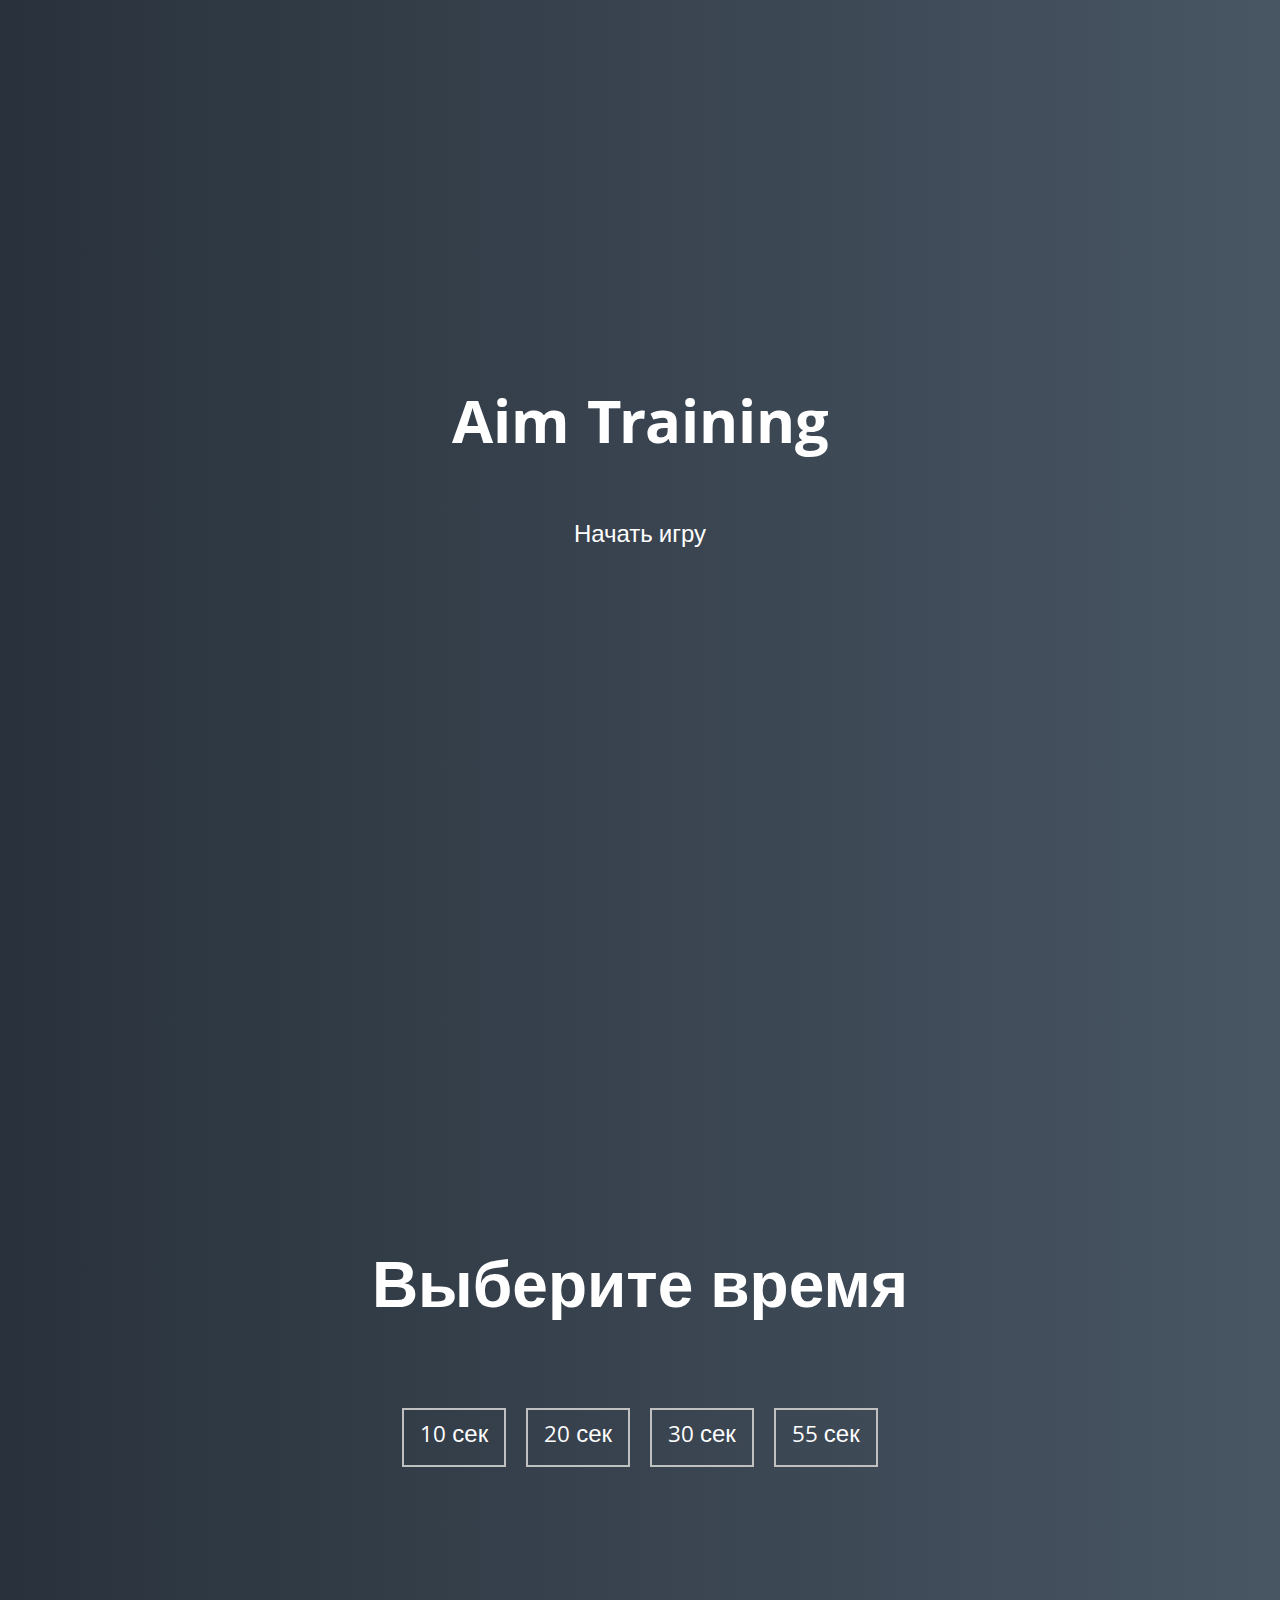
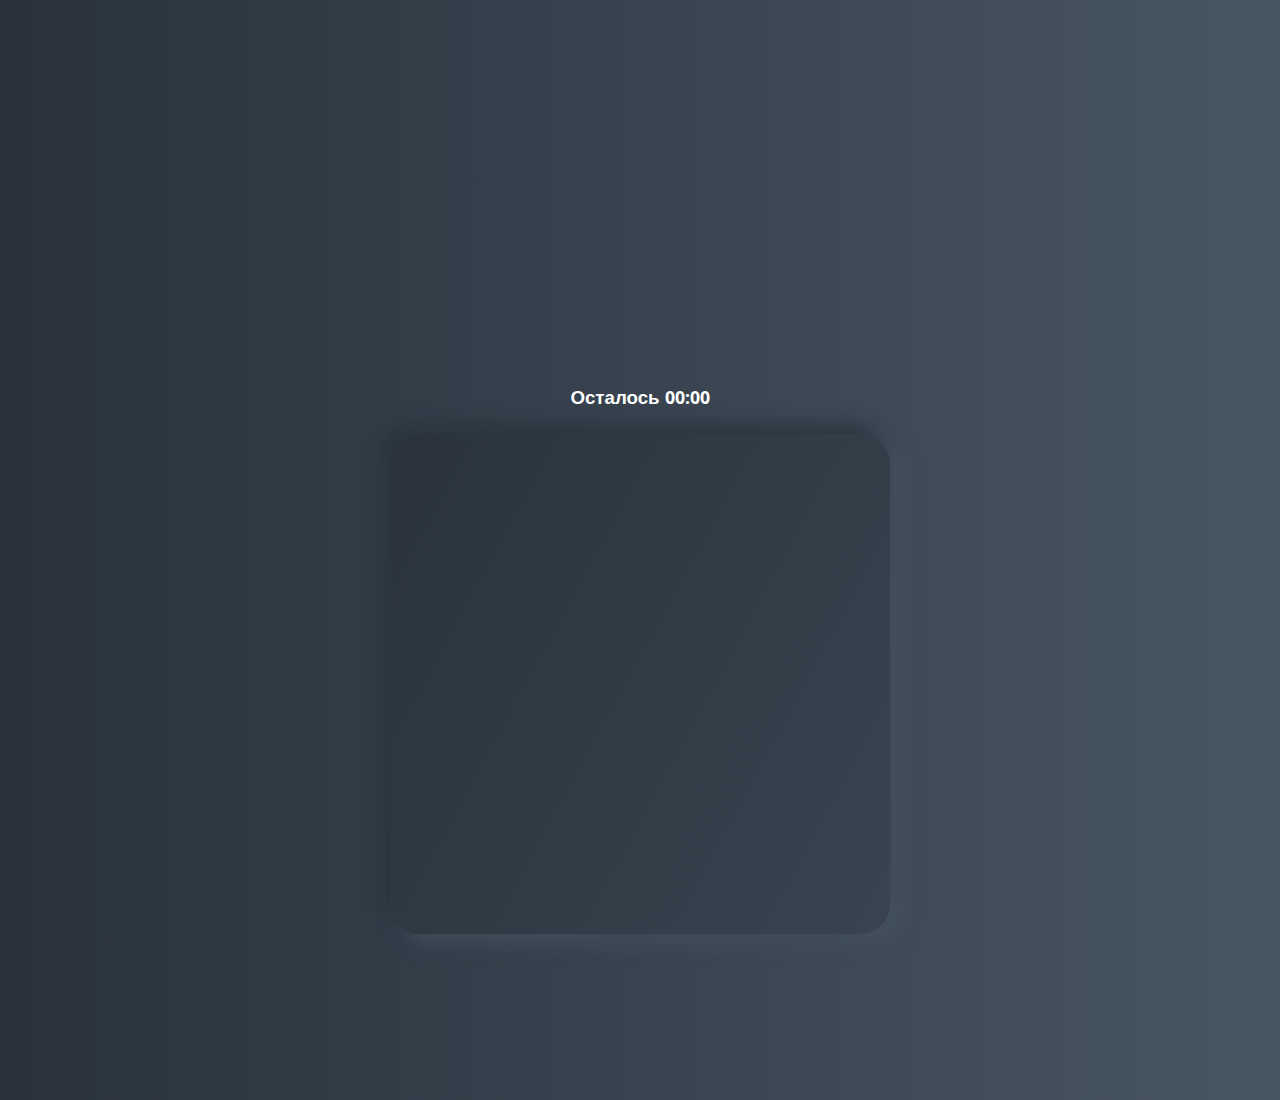
<file: aim-game/index.html>
<!DOCTYPE html>
<html lang="en">
  <head>
    <meta charset="UTF-8" />
    <meta name="viewport" content="width=device-width, initial-scale=1.0" />
    <link rel="stylesheet" href="styles.css" />
    <title>Aim Training | Проект 5</title>
  </head>
  <body>
    <div class="screen">
      <h1>Aim Training</h1>
      <a href="#" class="start" id="start">Начать игру</a>
    </div>

    <div class="screen">
      <h1>Выберите время</h1>
      <ul class="time-list" id="time-list">
        <li>
          <button class="time-btn" data-time="10">10 сек</button>
        </li>
        <li>
          <button class="time-btn" data-time="20">20 сек</button>
        </li>
        <li>
          <button class="time-btn" data-time="30">30 сек</button>
        </li>
        <li>
          <button class="time-btn" data-time="55">55 сек</button>
        </li>
      </ul>
    </div>

    <div class="screen">
      <h3>Осталось <span id="time">00:00</span></h3>
      <div class="board" id="board"></div>
    </div>
    <script src="app.js"></script>
  </body>
</html>
</file>
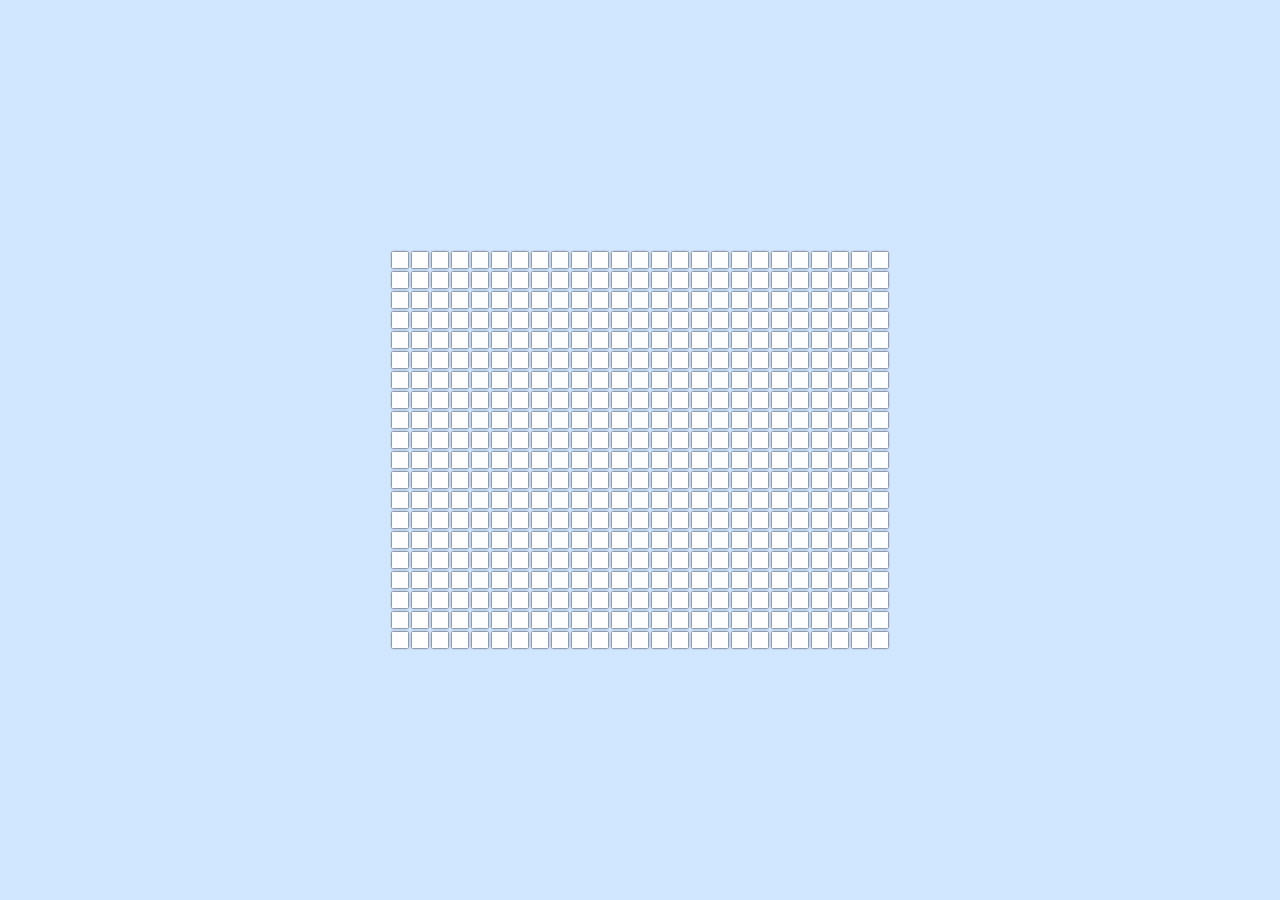
<file: board/index.html>
<!DOCTYPE html>
<html lang="en">
  <head>
    <meta charset="UTF-8" />
    <meta name="viewport" content="width=device-width, initial-scale=1.0" />
    <link rel="stylesheet" href="styles.css" />
    <title>Доска | Проект 4</title>
  </head>
  <body>
    <div class="container" id="board"></div>
    <script src="app.js"></script>
  </body>
</html>
</file>
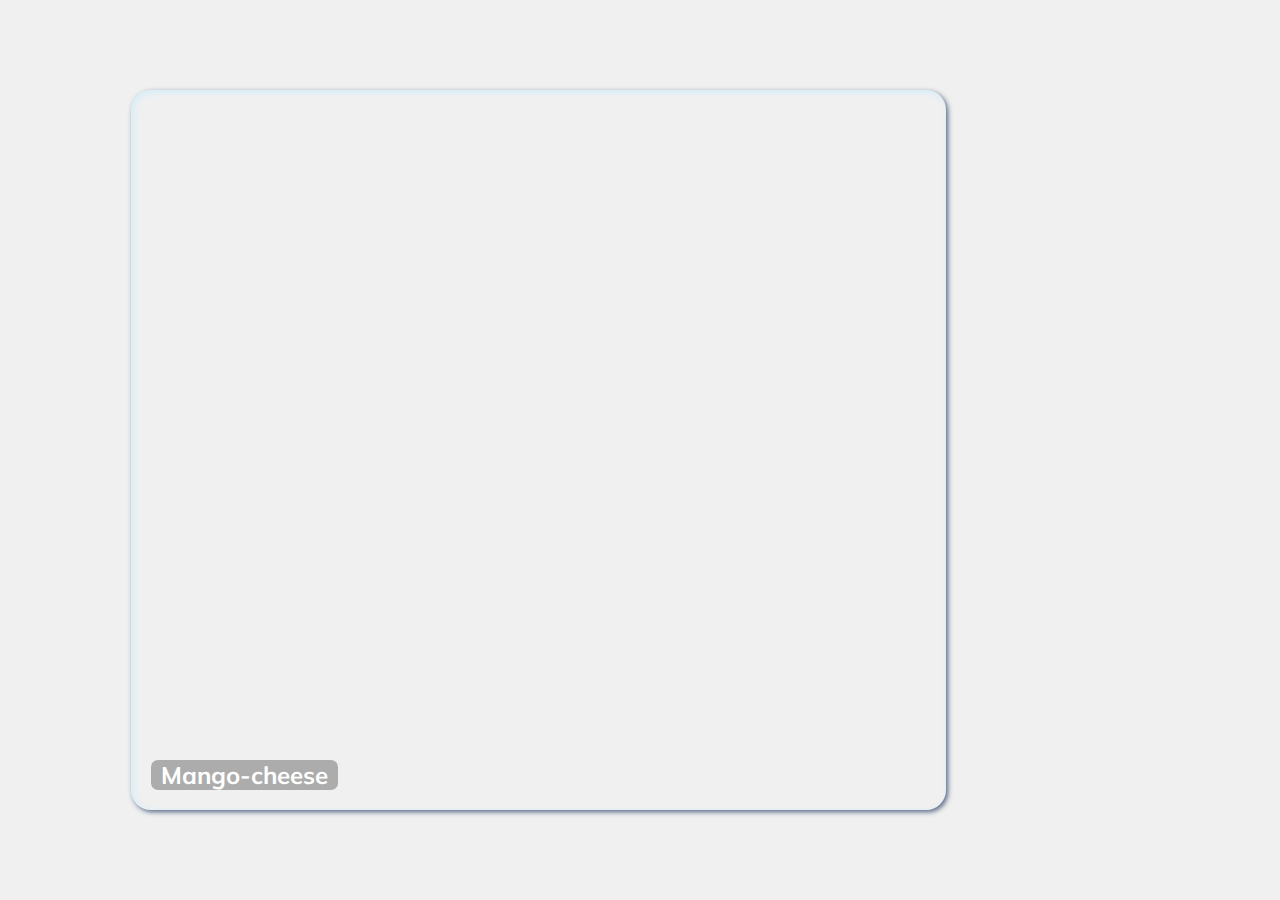
<file: cards/index.html>
<!DOCTYPE html>
<html lang="en">
  <head>
    <meta charset="UTF-8" />
    <meta name="viewport" content="width=device-width, initial-scale=1.0" />
    <link rel="stylesheet" href="styles.css" />
    <title>Карточки | Проект 1</title>
  </head>
  <body>
    <div class="container">
      <div
        class="slide"
        style="
          background-image: url('https://images.unsplash.com/photo-1578985545062-69928b1d9587?ixid=MnwxMjA3fDB8MHxwaG90by1wYWdlfHx8fGVufDB8fHx8&ixlib=rb-1.2.1&auto=format&fit=crop&w=1880&q=80');
        "
      >
        <h3>Choco-one</h3>
      </div>
      <div
        class="slide"
        style="
          background-image: url('https://images.unsplash.com/photo-1542826438-bd32f43d626f?ixlib=rb-1.2.1&ixid=MnwxMjA3fDB8MHxwaG90by1wYWdlfHx8fGVufDB8fHx8&auto=format&fit=crop&w=2056&q=80');
        "
      >
        <h3>Mango-cheese</h3>
      </div>
      <div
        class="slide"
        style="
          background-image: url('https://images.unsplash.com/photo-1567022405855-fc2ce6befe33?ixid=MnwxMjA3fDB8MHxwaG90by1wYWdlfHx8fGVufDB8fHx8&ixlib=rb-1.2.1&auto=format&fit=crop&w=1951&q=80');
        "
      >
        <h3>Cream-brownie</h3>
      </div>
      <div
        class="slide"
        style="
          background-image: url('https://images.unsplash.com/photo-1616541823729-00fe0aacd32c?ixid=MnwxMjA3fDB8MHxwaG90by1wYWdlfHx8fGVufDB8fHx8&ixlib=rb-1.2.1&auto=format&fit=crop&w=1902&q=80');
        "
      >
        <h3>Strawberry-soar</h3>
      </div>
      <div
        class="slide"
        style="
          background-image: url('https://images.unsplash.com/photo-1582716401301-b2407dc7563d?ixlib=rb-1.2.1&ixid=MnwxMjA3fDB8MHxwaG90by1wYWdlfHx8fGVufDB8fHx8&auto=format&fit=crop&w=1954&q=80');
        "
      >
        <h3>Terracota-pie</h3>
      </div>
    </div>
    <script src="app.js"></script>
  </body>
</html>
</file>
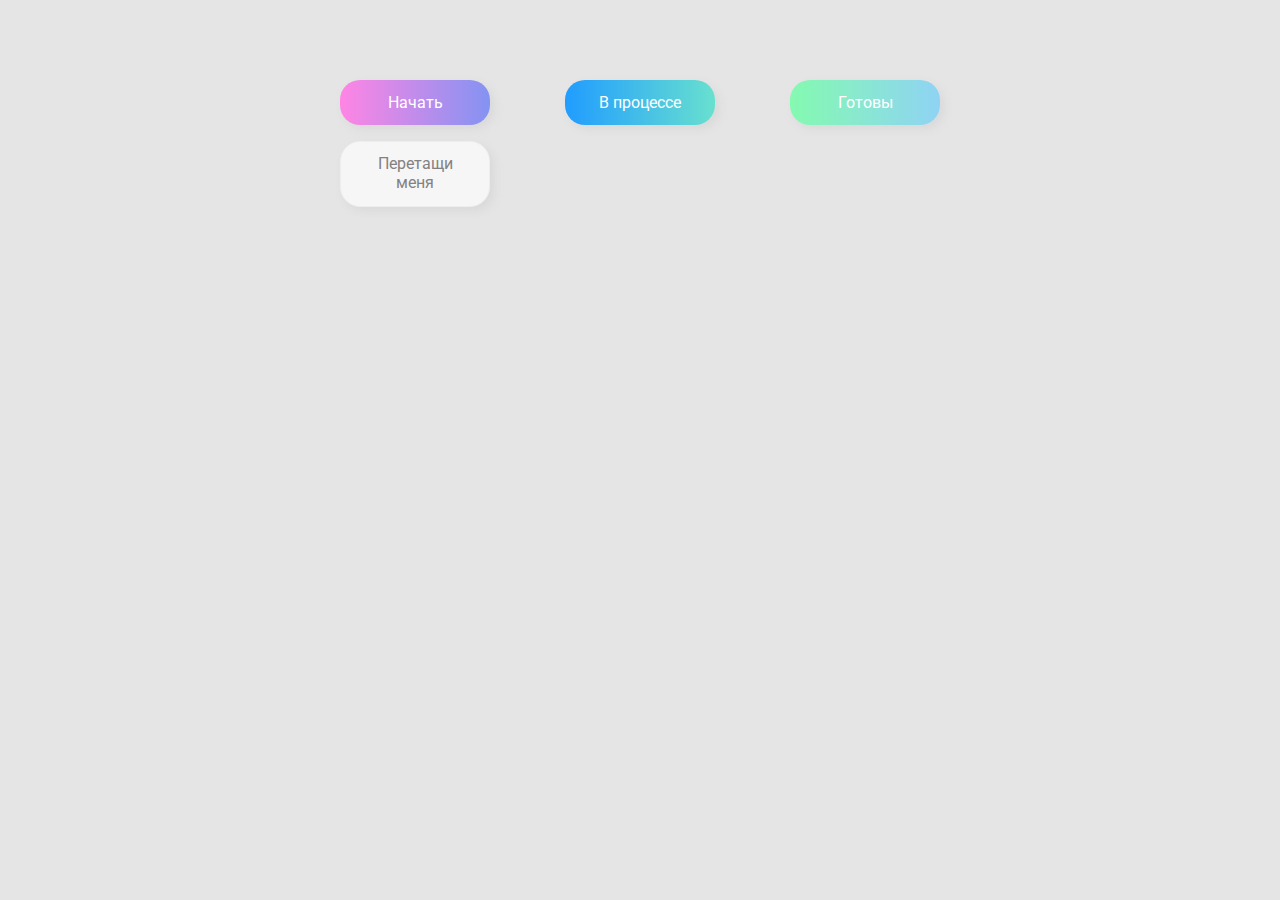
<file: drag-n-drop/index.html>
<!DOCTYPE html>
<html lang="en">
  <head>
    <meta charset="UTF-8" />
    <meta name="viewport" content="width=device-width, initial-scale=1.0" />
    <link rel="stylesheet" href="styles.css" />
    <title>Drag & Drop | Проект 2</title>
  </head>
  <body>
    <div>
      <div class="row">
        <div class="col-header start">Начать</div>
        <div class="col-header progress">В процессе</div>
        <div class="col-header done">Готовы</div>
      </div>

      <div class="row">
        <div class="placeholder">
          <div class="item" draggable="true">Перетащи меня</div>
        </div>
        <div class="placeholder"></div>
        <div class="placeholder"></div>
      </div>
    </div>
    <script src="app.js"></script>
  </body>
</html>
</file>
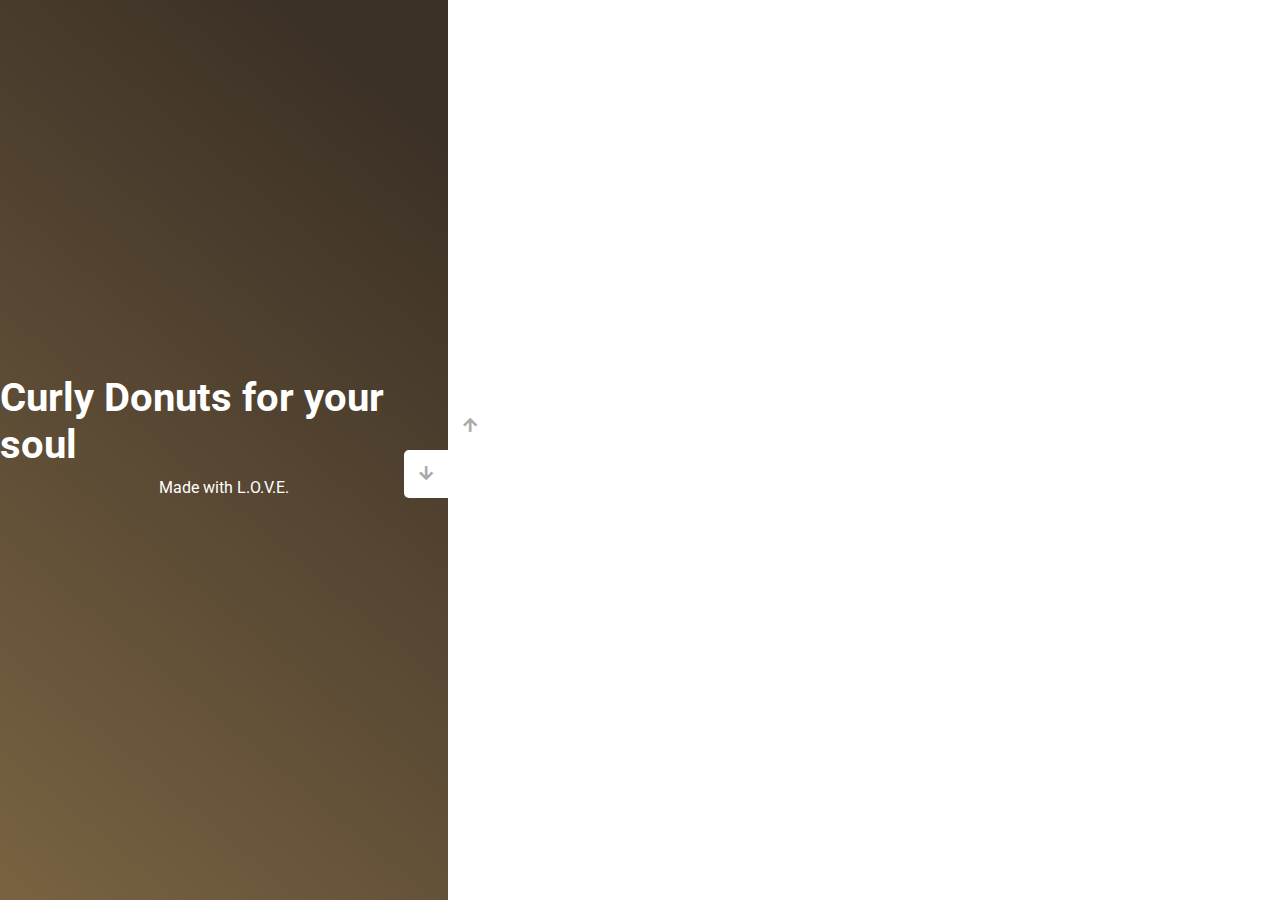
<file: slider/index.html>
<!DOCTYPE html>
<html lang="en">
  <head>
    <meta charset="UTF-8" />
    <meta name="viewport" content="width=device-width, initial-scale=1.0" />
    <link
      rel="stylesheet"
      href="https://cdnjs.cloudflare.com/ajax/libs/font-awesome/5.15.1/css/all.min.css"
    />
    <link rel="stylesheet" href="style.css" />
    <title>Слайдер | Проект 3</title>
  </head>
  <body>
    <div class="container">
      <div class="sidebar">
        <div
          style="
            background: linear-gradient(229.99deg, #fdbaff -26%, #78efff 145%);
          "
        >
          <h1>Juicy Cupcakes for your pleasure</h1>
          <p>Made with L.O.V.E.</p>
        </div>
        <div
          style="
            background: linear-gradient(215.32deg, #684e36 -20%, #ffd579 124%);
          "
        >
          <h1>Sturdy bread for your health</h1>
          <p>Made with L.O.V.E.</p>
        </div>
        <div
          style="
            background: linear-gradient(221.87deg, #ffb24d 1%, #ff9bfa 128%);
          "
        >
          <h1>Puffy Macaron for your mood</h1>
          <p>Made with L.O.V.E.</p>
        </div>
        <div
          style="
            background: linear-gradient(220.16deg, #3b3026 10%, #7e6744 108%);
          "
        >
          <h1>Curly Donuts for your soul</h1>
          <p>Made with L.O.V.E.</p>
        </div>
      </div>
      <div class="main-slide">
        <div
          style="
            background-image: url('https://images.unsplash.com/photo-1506224477000-07aa8a76be20?ixid=MnwxMjA3fDB8MHxwaG90by1wYWdlfHx8fGVufDB8fHx8&ixlib=rb-1.2.1&auto=format&fit=crop&w=1350&q=80');
          "
        ></div>
        <div
          style="
            background-image: url('https://images.unsplash.com/photo-1569864358642-9d1684040f43?ixid=MnwxMjA3fDB8MHxwaG90by1wYWdlfHx8fGVufDB8fHx8&ixlib=rb-1.2.1&auto=format&fit=crop&w=1350&q=80');
          "
        ></div>
        <div
          style="
            background-image: url('https://images.unsplash.com/photo-1509440159596-0249088772ff?ixid=MnwxMjA3fDB8MHxwaG90by1wYWdlfHx8fGVufDB8fHx8&ixlib=rb-1.2.1&auto=format&fit=crop&w=1352&q=80');
          "
        ></div>
        <div
          style="
            background-image: url('https://images.unsplash.com/photo-1486428128344-5413e434ad35?ixid=MnwxMjA3fDB8MHxwaG90by1wYWdlfHx8fGVufDB8fHx8&ixlib=rb-1.2.1&auto=format&fit=crop&w=1350&q=80');
          "
        ></div>
      </div>
      <div class="controls">
        <button class="down-button">
          <i class="fas fa-arrow-down"></i>
        </button>
        <button class="up-button">
          <i class="fas fa-arrow-up"></i>
        </button>
      </div>
    </div>
    <script src="app.js"></script>
  </body>
</html>
</file>
<file: aim-game/styles.css>
@import url('https://fonts.googleapis.com/css?family=Khula&display=swap');

* {
  box-sizing: border-box;
}

body {
  color: #fff;
  font-family: 'Khula', sans-serif;
  height: 100vh;
  overflow: hidden;
  margin: 0;
  text-align: center;
}

a {
  color: #fff;
  text-decoration: none;
}

a:hover {
  color: #16D9E3;
}

.start {
  font-size: 1.5rem;
}

h1 {
  line-height: 1.4;
  font-size: 4rem;
}

.screen {
  display: flex;
  flex-direction: column;
  align-items: center;
  justify-content: center;
  height: 100vh;
  width: 100vw;
  transition: margin 0.5s ease-out;
  background: linear-gradient(90deg, #29323C 0%, #485563 100%);
}

.screen.up {
  margin-top: -100vh;
}

.time-list {
  display: flex;
  flex-wrap: wrap;
  justify-content: center;
  list-style: none;
  padding: 0;
}

.time-list li {
  margin: 10px;
}

.time-btn {
  background-color: transparent;
  border: 2px solid #C0C0C0;
  color: #fff;
  cursor: pointer;
  font-family: inherit;
  padding: .5rem 1rem;
  font-size: 1.5rem;
}

.time-btn:hover {
  border: 2px solid #16D9E3;
  color: #16D9E3;
}

.hide {
  opacity: 0;
}

.primary {
  color: #16D9E3;
}

.board {
  display: flex;
  justify-content: center;
  align-items: center;
  position: relative;
  width: 500px;
  height: 500px;
  background: linear-gradient(118.38deg, #29323C -4.6%, #485563 200.44%);
  box-shadow: -8px -8px 20px #2A333D, 10px 7px 20px #475462;
  border-radius: 30px;
  overflow: hidden;
}

.circle {
  background: linear-gradient(90deg, #16D9E3 0%, #30C7EC 47%, #46AEF7 100%);
  position: absolute;
  border-radius: 50%;
  cursor: pointer;
}
</file>
<file: board/styles.css>
* {
  box-sizing: border-box;
}

body {
  background-color: rgb(209, 230, 255);
  display: flex;
  align-items: center;
  justify-content: center;
  height: 100vh;
  overflow: hidden;
  margin: 0;
}

.container {
  display: flex;
  justify-content: center;
  align-items: center;
  flex-wrap: wrap;
  max-width: 500px;
}

.square {
  width: 16px;
  height: 16px;
  background: #fff;
  margin: 2px;
  box-shadow: 0 0 2px #000;
  transition: 2s ease;
}

.square:hover {
  transition-duration: 0s;
  transform: translateX(2px) translateY(-5px);
}
</file>
<file: cards/styles.css>
@import url("https://fonts.googleapis.com/css?family=Muli&display=swap");

* {
  box-sizing: border-box;
}

body {
  font-family: "Muli", sans-serif;
  overflow: hidden;
  margin: 0;
  background: rgba(236, 236, 236, 0.8);
  height: 100vh;
  display: flex;
  justify-content: center;
  align-items: center;
}

.container {
  width: 100%;
  display: flex;
  padding: 0 20px;
}

.slide {
  position: relative;
  height: 80vh;
  border-radius: 20px;
  margin: 10px;
  cursor: pointer;
  color: #fff;
  flex: 1;
  background-size: cover;
  background-position: center;
  background-repeat: no-repeat;
  transition: all 0.5s ease-in-out;
}

.slide h3 {
  display: inline-block;
  position: absolute;
  font-size: 24px;
  bottom: 20px;
  left: 20px;
  margin: 0;
  opacity: 0;
  padding: 0 10px;
  background: rgba(126, 126, 126, 0.6);
  border-radius: 7px;
}

.slide.active {
  flex: 10;
  box-shadow: inset 2px 2px 7px rgb(210, 237, 250),
    2px 2px 5px rgba(23, 46, 87, 0.7);
}

.slide.active h3 {
  opacity: 1;
  transition: all 0.3s ease-in 0.4s;
}
</file>
<file: drag-n-drop/styles.css>
@import url("https://fonts.googleapis.com/css?family=Roboto&display=swap");

* {
  box-sizing: border-box;
}

body {
  font-family: "Roboto", sans-serif;
  background-color: #e5e5e5;
  display: flex;
  padding-top: 5rem;
  justify-content: center;
  overflow: hidden;
  margin: 0;
}

.row {
  display: flex;
  width: 600px;
  justify-content: space-between;
  margin-bottom: 1rem;
}

.col-header {
  width: 150px;
  box-shadow: 4px 4px 9px rgba(198, 198, 198, 0.36);
  border-radius: 20px;
  padding: 0.8rem 1rem;
  color: #fff;
  text-align: center;
}

.item {
  width: 150px;
  height: 66px;
  border: 1px solid #eee;
  box-shadow: 4px 4px 9px rgba(198, 198, 198, 0.36);
  border-radius: 20px;
  background: #f7f6f7;
  padding: 0.8rem 1rem;
  color: #828282;
  text-align: center;
  cursor: grab;
}

.item:active {
  cursor: grabbing;
}

.placeholder {
  width: 150px;
  height: 66px;
  border-radius: 20px;
}

.start {
  background: linear-gradient(90deg, #ff85e4 0%, #229efd 179.25%);
}

.progress {
  background: linear-gradient(90deg, #209cff 0%, #68e0cf 100%);
}

.done {
  background: linear-gradient(90deg, #84fab0 0%, #8fd3f4 100%);
}

.hold {
  box-shadow: inset 0 0 5px #000;
  color: rgba(0, 0, 0, 0.4);
}

.hide {
  display: none;
}

.hovered {
  background-color: #f6fdff;
  box-shadow: inset 0 0 10px rgba(198, 198, 198, 0.7);
  transition: 0.3s ease-in;
}
</file>
<file: slider/style.css>
@import url('https://fonts.googleapis.com/css?family=Roboto&display=swap');

* {
  box-sizing: border-box;
  margin: 0;
  padding: 0;
}

body {
  font-family: 'Roboto', sans-serif;
  height: 100vh;
}

.container {
  position: relative;
  overflow: hidden;
  width: 100vw;
  height: 100vh;
}

.sidebar {
  height: 100%;
  width: 35%;
  position: absolute;
  top: 0;
  left: 0;
  transition: transform 0.5s ease-in-out;
}

.sidebar > div {
  height: 100%;
  width: 100%;
  display: flex;
  flex-direction: column;
  align-items: center;
  justify-content: center;
  color: #fff;
}

.sidebar h1 {
  font-size: 40px;
  margin-bottom: 10px;
  margin-top: -30px;
}

.main-slide {
  height: 100%;
  position: absolute;
  top: 0;
  left: 35%;
  width: 65%;
  transition: transform 0.5s ease-in-out;
}

.main-slide > div {
  background-repeat: no-repeat;
  background-size: cover;
  background-position: center center;
  height: 100%;
  width: 100%;
}

button {
  background-color: #fff;
  border: none;
  color: #aaa;
  cursor: pointer;
  font-size: 16px;
  padding: 15px;
}

button:hover {
  color: #222;
}

button:focus {
  outline: none;
}

.container .controls button {
  position: absolute;
  left: 35%;
  top: 50%;
  z-index: 100;
}

.container .controls .down-button {
  transform: translateX(-100%);
  border-top-left-radius: 5px;
  border-bottom-left-radius: 5px;
}

.container .controls .up-button {
  transform: translateY(-100%);
  border-top-right-radius: 5px;
  border-bottom-right-radius: 5px;
}
</file>
